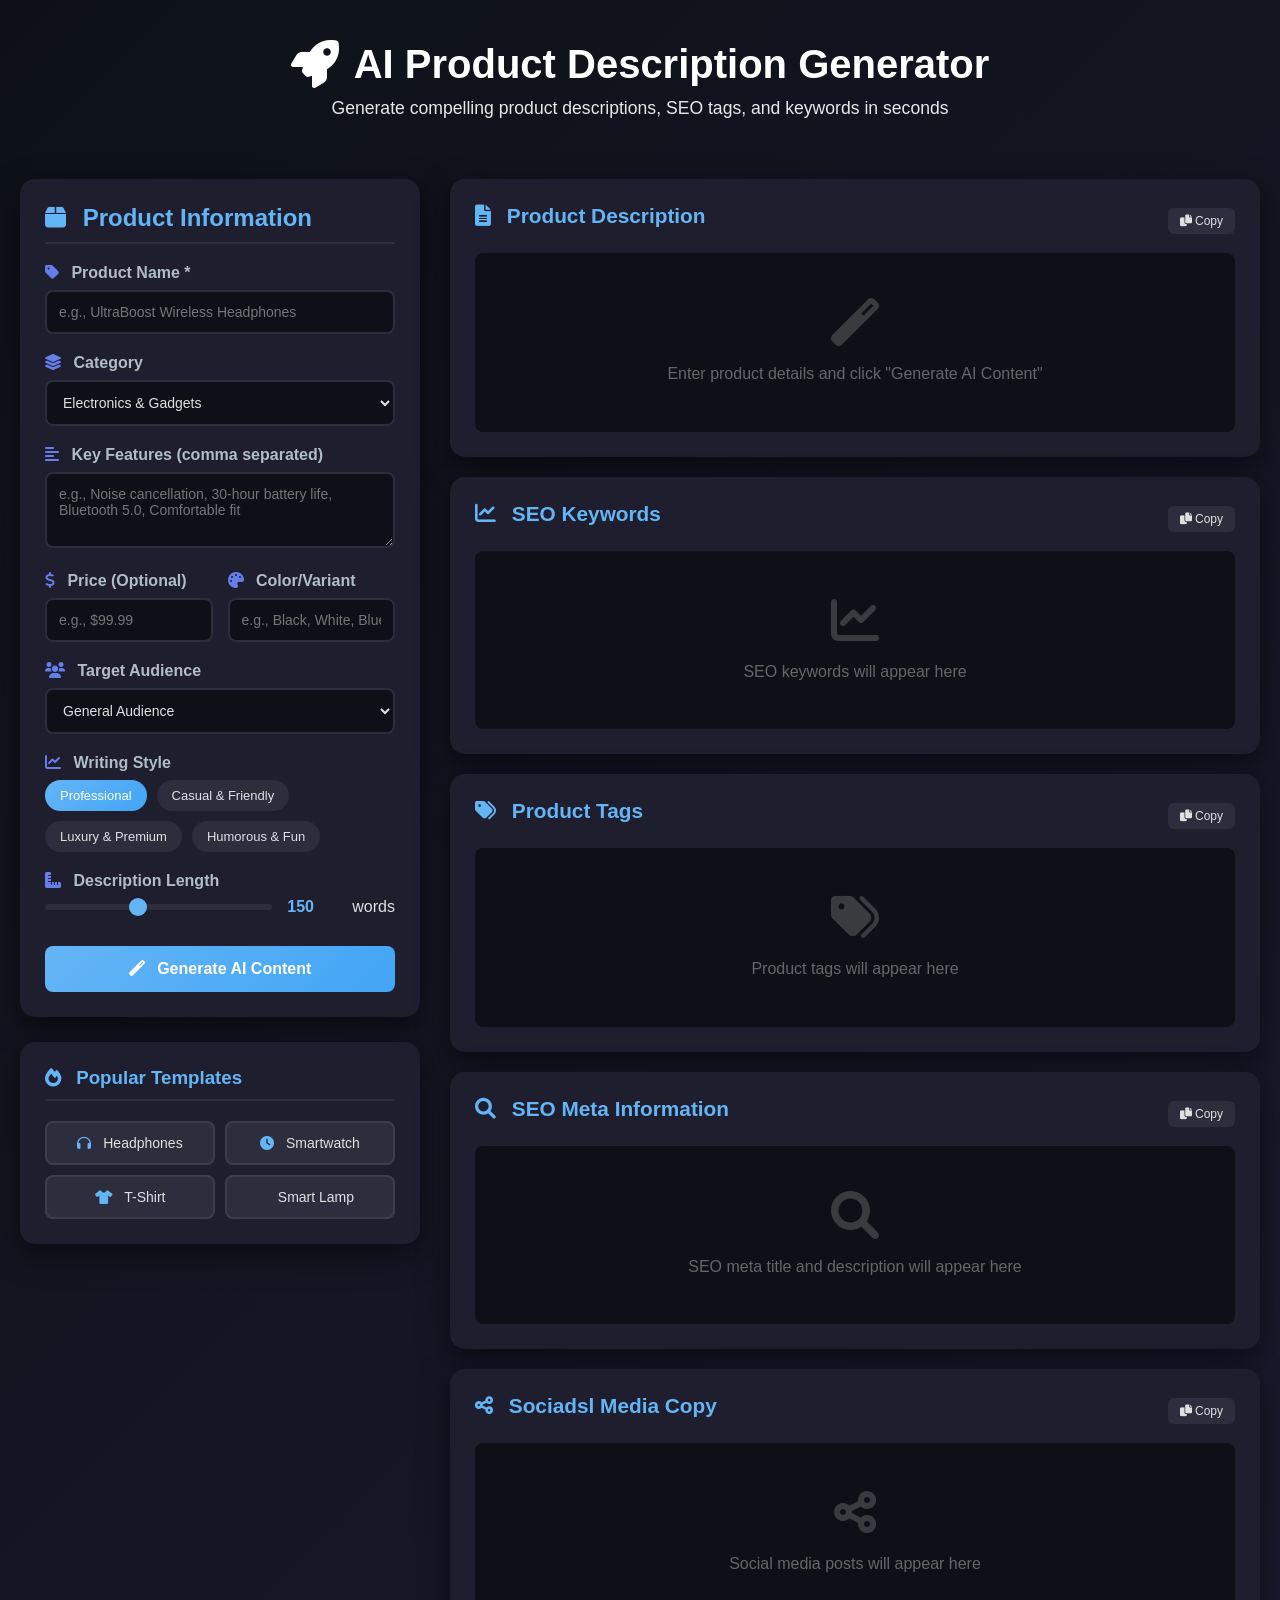
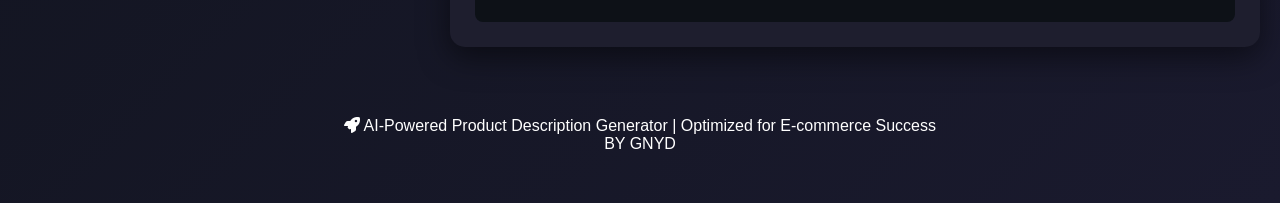
<file: ai-product-description-generator/index.html>
<!DOCTYPE html>
<html lang="en">
<head>
    <meta charset="UTF-8">
    <meta name="viewport" content="width=device-width, initial-scale=1.0">
    <title>AI E-commerce Product Description Generator | Smart Product Copywriting</title>
    <link rel="stylesheet" href="style.css">
    <link href="https://cdnjs.cloudflare.com/ajax/libs/font-awesome/6.0.0/css/all.min.css" rel="stylesheet">
</head>
<body>
    <div class="app-wrapper">
        <!-- Header Section -->
        <header class="main-header">
            <div class="logo-container">
                <i class="fas fa-rocket"></i>
                <h1>AI Product Description Generator</h1>
            </div>
            <p class="tagline">Generate compelling product descriptions, SEO tags, and keywords in seconds</p>
        </header>

        <div class="main-grid">
            <!-- Input Section -->
            <div class="input-section">
                <div class="card">
                    <h2><i class="fas fa-box"></i> Product Information</h2>
                    
                    <form id="productForm">
                        <div class="form-group">
                            <label><i class="fas fa-tag"></i> Product Name *</label>
                            <input type="text" id="productName" required placeholder="e.g., UltraBoost Wireless Headphones" class="form-control">
                        </div>

                        <div class="form-group">
                            <label><i class="fas fa-layer-group"></i> Category</label>
                            <select id="category" class="form-control">
                                <option value="electronics">Electronics & Gadgets</option>
                                <option value="fashion">Fashion & Apparel</option>
                                <option value="home">Home & Living</option>
                                <option value="beauty">Beauty & Personal Care</option>
                                <option value="sports">Sports & Outdoors</option>
                                <option value="books">Books & Media</option>
                                <option value="toys">Toys & Games</option>
                                <option value="food">Food & Beverages</option>
                            </select>
                        </div>

                        <div class="form-group">
                            <label><i class="fas fa-align-left"></i> Key Features (comma separated)</label>
                            <textarea id="features" rows="3" placeholder="e.g., Noise cancellation, 30-hour battery life, Bluetooth 5.0, Comfortable fit" class="form-control"></textarea>
                        </div>

                        <div class="form-row">
                            <div class="form-group">
                                <label><i class="fas fa-dollar-sign"></i> Price (Optional)</label>
                                <input type="text" id="price" placeholder="e.g., $99.99" class="form-control">
                            </div>
                            <div class="form-group">
                                <label><i class="fas fa-palette"></i> Color/Variant</label>
                                <input type="text" id="color" placeholder="e.g., Black, White, Blue" class="form-control">
                            </div>
                        </div>

                        <div class="form-group">
                            <label><i class="fas fa-users"></i> Target Audience</label>
                            <select id="audience" class="form-control">
                                <option value="general">General Audience</option>
                                <option value="professionals">Professionals</option>
                                <option value="students">Students</option>
                                <option value="parents">Parents</option>
                                <option value="luxury">Luxury Buyers</option>
                                <option value="budget">Budget Conscious</option>
                            </select>
                        </div>

                        <div class="form-group">
                            <label><i class="fas fa-chart-line"></i> Writing Style</label>
                            <div class="style-buttons">
                                <button type="button" class="style-btn active" data-style="professional">Professional</button>
                                <button type="button" class="style-btn" data-style="casual">Casual & Friendly</button>
                                <button type="button" class="style-btn" data-style="luxury">Luxury & Premium</button>
                                <button type="button" class="style-btn" data-style="humorous">Humorous & Fun</button>
                            </div>
                        </div>

                        <div class="form-group">
                            <label><i class="fas fa-ruler-combined"></i> Description Length</label>
                            <div class="length-slider">
                                <input type="range" id="length" min="50" max="300" value="150" step="10">
                                <span id="lengthValue">150</span> words
                            </div>
                        </div>

                        <button type="submit" class="generate-btn">
                            <i class="fas fa-magic"></i> Generate AI Content
                        </button>
                    </form>
                </div>

                <!-- Quick Templates -->
                <div class="card templates-card">
                    <h3><i class="fas fa-fire"></i> Popular Templates</h3>
                    <div class="templates-grid">
                        <button class="template-btn" onclick="loadTemplate('headphones')">
                            <i class="fas fa-headphones"></i> Headphones
                        </button>
                        <button class="template-btn" onclick="loadTemplate('smartwatch')">
                            <i class="fas fa-clock"></i> Smartwatch
                        </button>
                        <button class="template-btn" onclick="loadTemplate('tshirt')">
                            <i class="fas fa-tshirt"></i> T-Shirt
                        </button>
                        <button class="template-btn" onclick="loadTemplate('lamp')">
                            <i class="fas fa-lamp"></i> Smart Lamp
                        </button>
                    </div>
                </div>
            </div>

            <!-- Output Section -->
            <div class="output-section">
                <!-- Product Description -->
                <div class="card result-card">
                    <div class="card-header">
                        <h2><i class="fas fa-file-alt"></i> Product Description</h2>
                        <button class="copy-btn" onclick="copyToClipboard('description')">
                            <i class="fas fa-copy"></i> Copy
                        </button>
                    </div>
                    <div id="descriptionOutput" class="description-output">
                        <div class="placeholder">
                            <i class="fas fa-magic"></i>
                            <p>Enter product details and click "Generate AI Content"</p>
                        </div>
                    </div>
                </div>

                <!-- SEO Keywords -->
                <div class="card result-card">
                    <div class="card-header">
                        <h2><i class="fas fa-chart-line"></i> SEO Keywords</h2>
                        <button class="copy-btn" onclick="copyToClipboard('keywords')">
                            <i class="fas fa-copy"></i> Copy
                        </button>
                    </div>
                    <div id="keywordsOutput" class="keywords-output">
                        <div class="placeholder">
                            <i class="fas fa-chart-line"></i>
                            <p>SEO keywords will appear here</p>
                        </div>
                    </div>
                </div>

                <!-- Product Tags -->
                <div class="card result-card">
                    <div class="card-header">
                        <h2><i class="fas fa-tags"></i> Product Tags</h2>
                        <button class="copy-btn" onclick="copyToClipboard('tags')">
                            <i class="fas fa-copy"></i> Copy
                        </button>
                    </div>
                    <div id="tagsOutput" class="tags-output">
                        <div class="placeholder">
                            <i class="fas fa-tags"></i>
                            <p>Product tags will appear here</p>
                        </div>
                    </div>
                </div>

                <!-- Additional SEO Meta -->
                <div class="card result-card">
                    <div class="card-header">
                        <h2><i class="fas fa-search"></i> SEO Meta Information</h2>
                        <button class="copy-btn" onclick="copyToClipboard('meta')">
                            <i class="fas fa-copy"></i> Copy
                        </button>
                    </div>
                    <div id="metaOutput" class="meta-output">
                        <div class="placeholder">
                            <i class="fas fa-search"></i>
                            <p>SEO meta title and description will appear here</p>
                        </div>
                    </div>
                </div>

                <!-- Social Media Copy -->
                <div class="card result-card">
                    <div class="card-header">
                        <h2><i class="fas fa-share-alt"></i> Sociadsl Media Copy</h2>
                        <button class="copy-btn" onclick="copyToClipboard('social')">
                            <i class="fas fa-copy"></i> Copy
                        </button>
                    </div>
                    <div id="socialOutput" class="social-output">
                        <div class="placeholder">
                            <i class="fas fa-share-alt"></i>
                            <p>Social media posts will appear here</p>
                        </div>
                    </div>
                </div>
            </div>
        </div>

        <!-- Footer -->
        <footer>
            <p><i class="fas fa-rocket"></i> AI-Powered Product Description Generator | Optimized for E-commerce Success </p>
            <p2> BY GNYD </p2>
        </footer>
    </div>

    <script src="script.js"></script>
</body>
</html>
</file>
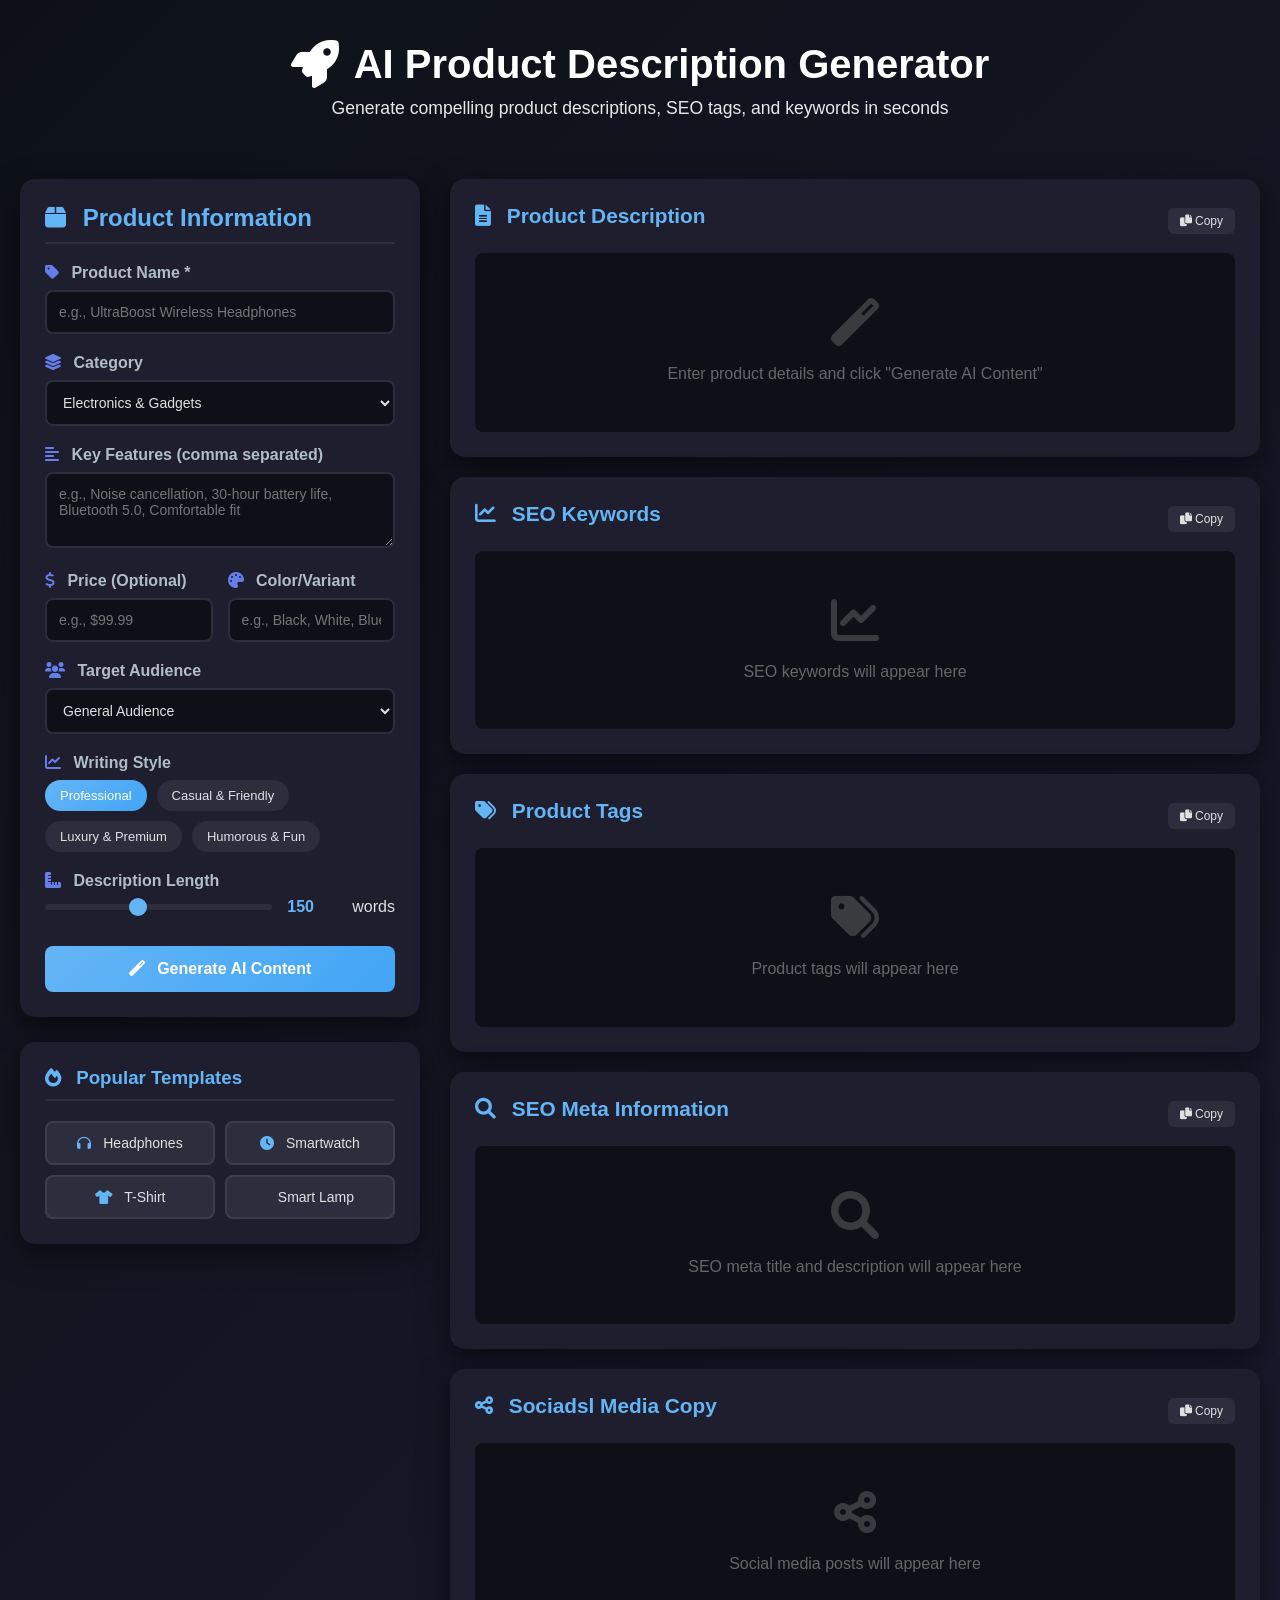
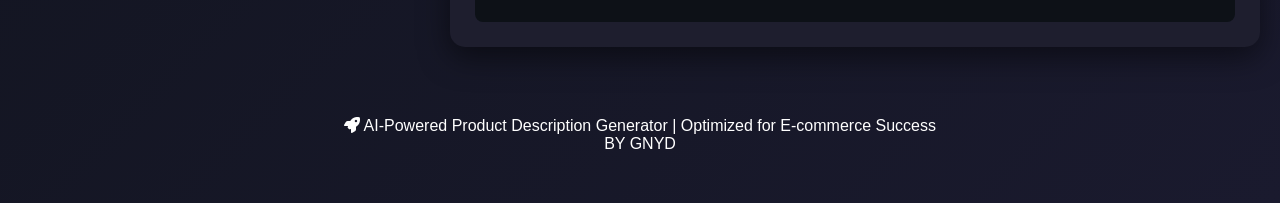
<file: ai-product-description-generator/inde.html>
<!DOCTYPE html>
<html lang="en">
<head>
    <meta charset="UTF-8">
    <meta name="viewport" content="width=device-width, initial-scale=1.0">
    <title>AI E-commerce Product Description Generator | Smart Product Copywriting</title>
    <link rel="stylesheet" href="style.css">
    <link href="https://cdnjs.cloudflare.com/ajax/libs/font-awesome/6.0.0/css/all.min.css" rel="stylesheet">
</head>
<body>
    <div class="app-wrapper">
        <!-- Header Section -->
        <header class="main-header">
            <div class="logo-container">
                <i class="fas fa-rocket"></i>
                <h1>AI Product Description Generator</h1>
            </div>
            <p class="tagline">Generate compelling product descriptions, SEO tags, and keywords in seconds</p>
        </header>

        <div class="main-grid">
            <!-- Input Section -->
            <div class="input-section">
                <div class="card">
                    <h2><i class="fas fa-box"></i> Product Information</h2>
                    
                    <form id="productForm">
                        <div class="form-group">
                            <label><i class="fas fa-tag"></i> Product Name *</label>
                            <input type="text" id="productName" required placeholder="e.g., UltraBoost Wireless Headphones" class="form-control">
                        </div>

                        <div class="form-group">
                            <label><i class="fas fa-layer-group"></i> Category</label>
                            <select id="category" class="form-control">
                                <option value="electronics">Electronics & Gadgets</option>
                                <option value="fashion">Fashion & Apparel</option>
                                <option value="home">Home & Living</option>
                                <option value="beauty">Beauty & Personal Care</option>
                                <option value="sports">Sports & Outdoors</option>
                                <option value="books">Books & Media</option>
                                <option value="toys">Toys & Games</option>
                                <option value="food">Food & Beverages</option>
                            </select>
                        </div>

                        <div class="form-group">
                            <label><i class="fas fa-align-left"></i> Key Features (comma separated)</label>
                            <textarea id="features" rows="3" placeholder="e.g., Noise cancellation, 30-hour battery life, Bluetooth 5.0, Comfortable fit" class="form-control"></textarea>
                        </div>

                        <div class="form-row">
                            <div class="form-group">
                                <label><i class="fas fa-dollar-sign"></i> Price (Optional)</label>
                                <input type="text" id="price" placeholder="e.g., $99.99" class="form-control">
                            </div>
                            <div class="form-group">
                                <label><i class="fas fa-palette"></i> Color/Variant</label>
                                <input type="text" id="color" placeholder="e.g., Black, White, Blue" class="form-control">
                            </div>
                        </div>

                        <div class="form-group">
                            <label><i class="fas fa-users"></i> Target Audience</label>
                            <select id="audience" class="form-control">
                                <option value="general">General Audience</option>
                                <option value="professionals">Professionals</option>
                                <option value="students">Students</option>
                                <option value="parents">Parents</option>
                                <option value="luxury">Luxury Buyers</option>
                                <option value="budget">Budget Conscious</option>
                            </select>
                        </div>

                        <div class="form-group">
                            <label><i class="fas fa-chart-line"></i> Writing Style</label>
                            <div class="style-buttons">
                                <button type="button" class="style-btn active" data-style="professional">Professional</button>
                                <button type="button" class="style-btn" data-style="casual">Casual & Friendly</button>
                                <button type="button" class="style-btn" data-style="luxury">Luxury & Premium</button>
                                <button type="button" class="style-btn" data-style="humorous">Humorous & Fun</button>
                            </div>
                        </div>

                        <div class="form-group">
                            <label><i class="fas fa-ruler-combined"></i> Description Length</label>
                            <div class="length-slider">
                                <input type="range" id="length" min="50" max="300" value="150" step="10">
                                <span id="lengthValue">150</span> words
                            </div>
                        </div>

                        <button type="submit" class="generate-btn">
                            <i class="fas fa-magic"></i> Generate AI Content
                        </button>
                    </form>
                </div>

                <!-- Quick Templates -->
                <div class="card templates-card">
                    <h3><i class="fas fa-fire"></i> Popular Templates</h3>
                    <div class="templates-grid">
                        <button class="template-btn" onclick="loadTemplate('headphones')">
                            <i class="fas fa-headphones"></i> Headphones
                        </button>
                        <button class="template-btn" onclick="loadTemplate('smartwatch')">
                            <i class="fas fa-clock"></i> Smartwatch
                        </button>
                        <button class="template-btn" onclick="loadTemplate('tshirt')">
                            <i class="fas fa-tshirt"></i> T-Shirt
                        </button>
                        <button class="template-btn" onclick="loadTemplate('lamp')">
                            <i class="fas fa-lamp"></i> Smart Lamp
                        </button>
                    </div>
                </div>
            </div>

            <!-- Output Section -->
            <div class="output-section">
                <!-- Product Description -->
                <div class="card result-card">
                    <div class="card-header">
                        <h2><i class="fas fa-file-alt"></i> Product Description</h2>
                        <button class="copy-btn" onclick="copyToClipboard('description')">
                            <i class="fas fa-copy"></i> Copy
                        </button>
                    </div>
                    <div id="descriptionOutput" class="description-output">
                        <div class="placeholder">
                            <i class="fas fa-magic"></i>
                            <p>Enter product details and click "Generate AI Content"</p>
                        </div>
                    </div>
                </div>

                <!-- SEO Keywords -->
                <div class="card result-card">
                    <div class="card-header">
                        <h2><i class="fas fa-chart-line"></i> SEO Keywords</h2>
                        <button class="copy-btn" onclick="copyToClipboard('keywords')">
                            <i class="fas fa-copy"></i> Copy
                        </button>
                    </div>
                    <div id="keywordsOutput" class="keywords-output">
                        <div class="placeholder">
                            <i class="fas fa-chart-line"></i>
                            <p>SEO keywords will appear here</p>
                        </div>
                    </div>
                </div>

                <!-- Product Tags -->
                <div class="card result-card">
                    <div class="card-header">
                        <h2><i class="fas fa-tags"></i> Product Tags</h2>
                        <button class="copy-btn" onclick="copyToClipboard('tags')">
                            <i class="fas fa-copy"></i> Copy
                        </button>
                    </div>
                    <div id="tagsOutput" class="tags-output">
                        <div class="placeholder">
                            <i class="fas fa-tags"></i>
                            <p>Product tags will appear here</p>
                        </div>
                    </div>
                </div>

                <!-- Additional SEO Meta -->
                <div class="card result-card">
                    <div class="card-header">
                        <h2><i class="fas fa-search"></i> SEO Meta Information</h2>
                        <button class="copy-btn" onclick="copyToClipboard('meta')">
                            <i class="fas fa-copy"></i> Copy
                        </button>
                    </div>
                    <div id="metaOutput" class="meta-output">
                        <div class="placeholder">
                            <i class="fas fa-search"></i>
                            <p>SEO meta title and description will appear here</p>
                        </div>
                    </div>
                </div>

                <!-- Social Media Copy -->
                <div class="card result-card">
                    <div class="card-header">
                        <h2><i class="fas fa-share-alt"></i> Sociadsl Media Copy</h2>
                        <button class="copy-btn" onclick="copyToClipboard('social')">
                            <i class="fas fa-copy"></i> Copy
                        </button>
                    </div>
                    <div id="socialOutput" class="social-output">
                        <div class="placeholder">
                            <i class="fas fa-share-alt"></i>
                            <p>Social media posts will appear here</p>
                        </div>
                    </div>
                </div>
            </div>
        </div>

        <!-- Footer -->
        <footer>
            <p><i class="fas fa-rocket"></i> AI-Powered Product Description Generator | Optimized for E-commerce Success </p>
            <p2> BY GNYD </p2>
        </footer>
    </div>

    <script src="script.js"></script>
</body>
</html>
</file>
<file: ai-product-description-generator/style.css>
* {
    margin: 0;
    padding: 0;
    box-sizing: border-box;
}

body {
    font-family: 'Segoe UI', Tahoma, Geneva, Verdana, sans-serif;
    background: linear-gradient(135deg, #0d1117 0%, #1a1a2e 100%);
    color: #e0e0e0;
}

.app-wrapper {
    max-width: 1400px;
    margin: 0 auto;
    padding: 20px;
}

/* Header Styles */
.main-header {
    text-align: center;
    color: white;
    margin-bottom: 40px;
    padding: 20px;
}

.logo-container {
    display: flex;
    align-items: center;
    justify-content: center;
    gap: 15px;
    margin-bottom: 10px;
}

.logo-container i {
    font-size: 48px;
}

.logo-container h1 {
    font-size: 2.5rem;
    font-weight: 700;
}

.tagline {
    font-size: 1.1rem;
    opacity: 0.9;
}

/* Main Grid */
.main-grid {
    display: grid;
    grid-template-columns: 400px 1fr;
    gap: 30px;
}

/* Cards */
.card {
    background: #1e1e2e;
    border-radius: 15px;
    padding: 25px;
    margin-bottom: 25px;
    box-shadow: 0 10px 30px rgba(0,0,0,0.5);
    transition: transform 0.3s, box-shadow 0.3s;
}

.card:hover {
    transform: translateY(-5px);
    box-shadow: 0 15px 40px rgba(0,0,0,0.15);
}

.card h2, .card h3 {
    color: #64b5f6;
    margin-bottom: 20px;
    border-bottom: 2px solid #2d2d3d;
    padding-bottom: 10px;
}

.card h2 i, .card h3 i {
    margin-right: 10px;
}

/* Form Elements */
.form-group {
    margin-bottom: 20px;
}

.form-group label {
    display: block;
    margin-bottom: 8px;
    font-weight: 600;
    color: #b0bec5;
}

.form-group label i {
    margin-right: 8px;
    color: #667eea;
}

.form-control {
    width: 100%;
    padding: 12px;
    border: 2px solid #2d2d3d;
    border-radius: 8px;
    font-size: 14px;
    transition: all 0.3s;
    font-family: inherit;
    background: #0d1117;
    color: #e0e0e0;
}

.form-control:focus {
    outline: none;
    border-color: #64b5f6;
    box-shadow: 0 0 0 3px rgba(100, 181, 246, 0.2);
}

.form-row {
    display: grid;
    grid-template-columns: 1fr 1fr;
    gap: 15px;
}

/* Style Buttons */
.style-buttons {
    display: flex;
    flex-wrap: wrap;
    gap: 10px;
}

.style-btn {
    padding: 8px 15px;
    background: #2d2d3d;
    border: none;
    border-radius: 20px;
    cursor: pointer;
    transition: all 0.3s;
    font-size: 13px;
    color: #e0e0e0;
}

.style-btn:hover {
    background: #3d3d4d;
}

.style-btn.active {
    background: linear-gradient(135deg, #64b5f6 0%, #42a5f5 100%);
    color: white;
}

/* Length Slider */
.length-slider {
    display: flex;
    align-items: center;
    gap: 15px;
    flex-wrap: wrap;
}

.length-slider input {
    flex: 1;
    height: 6px;
    border-radius: 3px;
    background: #2d2d3d;
    outline: none;
    -webkit-appearance: none;
}

.length-slider input::-webkit-slider-thumb {
    -webkit-appearance: none;
    width: 18px;
    height: 18px;
    border-radius: 50%;
    background: #64b5f6;
    cursor: pointer;
}

#lengthValue {
    font-weight: bold;
    color: #64b5f6;
    min-width: 50px;
}

/* Generate Button */
.generate-btn {
    width: 100%;
    padding: 14px;
    background: linear-gradient(135deg, #64b5f6 0%, #42a5f5 100%);
    color: white;
    border: none;
    border-radius: 8px;
    font-size: 16px;
    font-weight: bold;
    cursor: pointer;
    transition: transform 0.3s;
    margin-top: 10px;
}

.generate-btn:hover {
    transform: translateY(-2px);
}

.generate-btn i {
    margin-right: 8px;
}

/* Templates */
.templates-grid {
    display: grid;
    grid-template-columns: repeat(2, 1fr);
    gap: 10px;
}

.template-btn {
    padding: 12px;
    background: #2d2d3d;
    border: 2px solid #3d3d4d;
    border-radius: 8px;
    cursor: pointer;
    transition: all 0.3s;
    font-size: 14px;
    color: #e0e0e0;
}

.template-btn:hover {
    border-color: #64b5f6;
    background: #3d3d4d;
}

.template-btn i {
    margin-right: 8px;
    color: #64b5f6;
}

/* Result Cards */
.result-card {
    margin-bottom: 20px;
}

.card-header {
    display: flex;
    justify-content: space-between;
    align-items: center;
    margin-bottom: 15px;
}

.card-header h2 {
    margin-bottom: 0;
    border-bottom: none;
    font-size: 1.3rem;
}

.copy-btn {
    background: #2d2d3d;
    border: none;
    padding: 6px 12px;
    border-radius: 6px;
    cursor: pointer;
    transition: all 0.3s;
    font-size: 12px;
    color: #e0e0e0;
}

.copy-btn:hover {
    background: #64b5f6;
    color: white;
}

/* Output Styles */
.description-output, .keywords-output, .tags-output, .meta-output, .social-output {
    min-height: 150px;
    padding: 15px;
    background: #0d1117;
    border-radius: 8px;
    line-height: 1.6;
    color: #e0e0e0;
}

.placeholder {
    text-align: center;
    color: #666;
    padding: 30px;
}

.placeholder i {
    font-size: 48px;
    margin-bottom: 15px;
    opacity: 0.5;
}

.generated-description {
    color: #e0e0e0;
}

.generated-description p {
    margin-bottom: 12px;
}

.generated-description strong {
    color: #64b5f6;
}

/* Keywords and Tags */
.keywords-container, .tags-container {
    display: flex;
    flex-wrap: wrap;
    gap: 10px;
}

.keyword-badge, .tag-badge {
    background: rgba(100, 181, 246, 0.2);
    color: #64b5f6;
    padding: 6px 12px;
    border-radius: 20px;
    font-size: 13px;
    font-weight: 500;
}

/* Meta Information */
.meta-item {
    margin-bottom: 15px;
}

.meta-item strong {
    color: #64b5f6;
    display: block;
    margin-bottom: 5px;
}

.meta-item p {
    color: #b0bec5;
    font-size: 14px;
}

/* Social Posts */
.social-post {
    background: #0d1117;
    padding: 12px;
    margin-bottom: 10px;
    border-radius: 8px;
    border-left: 3px solid #64b5f6;
    color: #e0e0e0;
}

.social-post i {
    color: #64b5f6;
    margin-right: 10px;
}

/* Loading Animation */
@keyframes spin {
    0% { transform: rotate(0deg); }
    100% { transform: rotate(360deg); }
}

.loading {
    display: inline-block;
    width: 20px;
    height: 20px;
    border: 3px solid rgba(255,255,255,0.3);
    border-radius: 50%;
    border-top-color: white;
    animation: spin 1s ease-in-out infinite;
}

/* Footer */
footer {
    text-align: center;
    padding: 30px;
    color: white;
    margin-top: 20px;
}

/* Responsive Design */
@media (max-width: 968px) {
    .main-grid {
        grid-template-columns: 1fr;
    }
    
    .logo-container h1 {
        font-size: 1.8rem;
    }
    
    .form-row {
        grid-template-columns: 1fr;
    }
    
    .style-buttons {
        justify-content: center;
    }
}

/* Notification */
.notification {
    position: fixed;
    bottom: 20px;
    right: 20px;
    background: #28a745;
    color: white;
    padding: 12px 20px;
    border-radius: 8px;
    animation: slideIn 0.3s ease-out;
    z-index: 1000;
}

@keyframes slideIn {
    from {
        transform: translateX(100%);
        opacity: 0;
    }
    to {
        transform: translateX(0);
        opacity: 1;
    }
}
</file>
